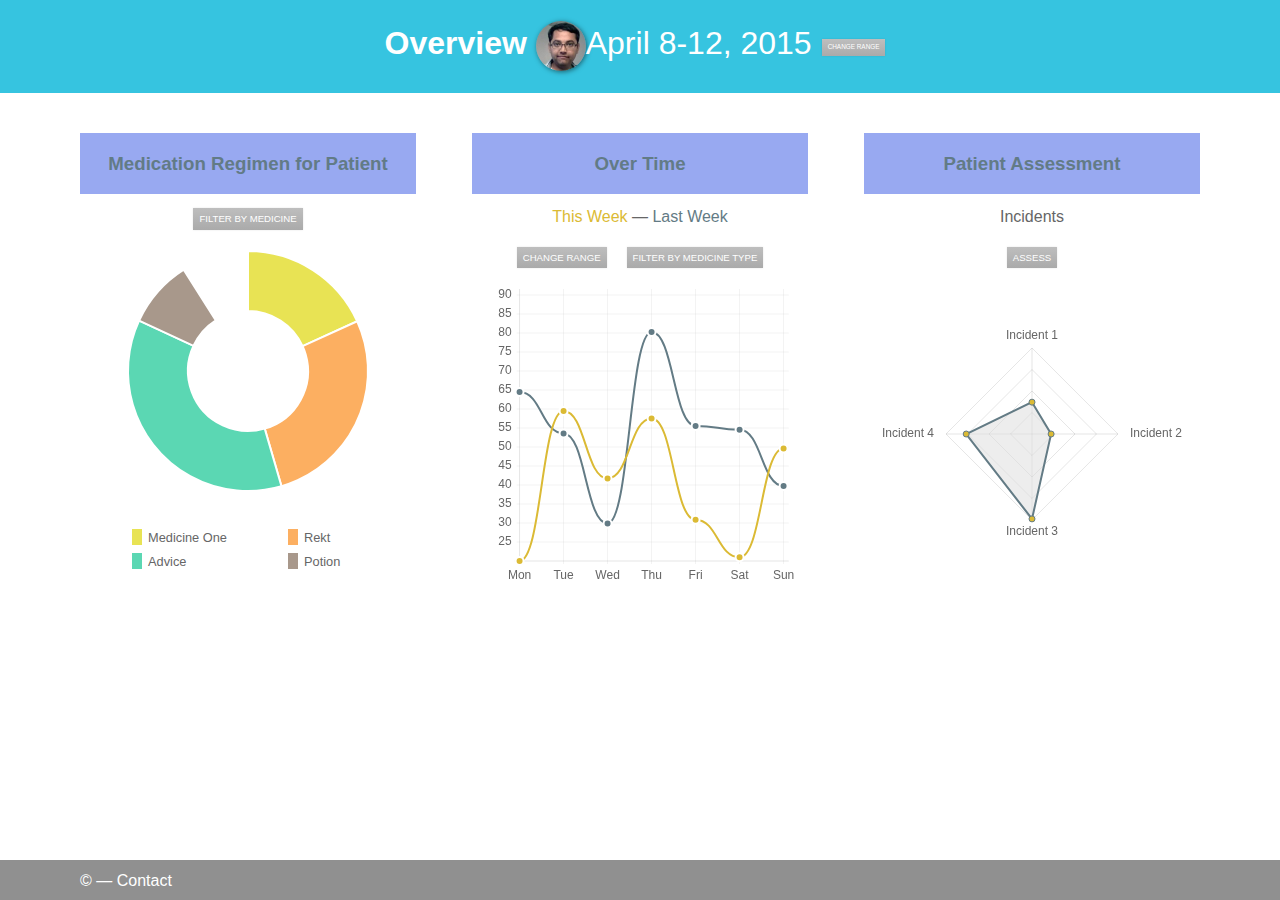
<file: dashboard/index.html>
<!DOCTYPE html>
<!--[if lt IE 7]>      <html class="no-js lt-ie9 lt-ie8 lt-ie7"> <![endif]-->
<!--[if IE 7]>         <html class="no-js lt-ie9 lt-ie8"> <![endif]-->
<!--[if IE 8]>         <html class="no-js lt-ie9"> <![endif]-->
<!--[if gt IE 8]><!--> <html class="no-js"> <!--<![endif]-->
    <head>
        <meta charset="utf-8">
        <meta http-equiv="X-UA-Compatible" content="IE=edge">
        <title>MedAnalytics</title>
        <meta name="description" content="">
        <meta name="viewport" content="width=device-width, initial-scale=1">

        <!-- Place favicon.ico and apple-touch-icon.png in the root directory -->
        <link href='http://fonts.googleapis.com/css?family=Montserrat' rel='stylesheet' type='text/css'>
        <link rel="stylesheet" href="css/normalize.css">
        <link rel="stylesheet" href="css/main.css">
        <script src="js/vendor/modernizr-2.6.2.min.js"></script>
    </head>
    <body>
        <!--[if lt IE 7]>
            <p class="browsehappy">You are using an <strong>outdated</strong> browser. Please <a href="http://browsehappy.com/">upgrade your browser</a> to improve your experience.</p>
        <![endif]-->

        <!-- Add your site or application content here -->
        <div class="wrapper">
            <header>
                <div class="container clearfix">
                    <h1>Overview <img src="ncm.jpg" class="chathead"><span>April 8-12, 2015</span><a class="button">Change Range</a></h1>
                </div>
            </header>
            <div class="container clearfix">
                <div class="third widget doughnut">
                    <h3>Medication Regimen for Patient</h3>
                    <p><a href="" class="button">Filter By Medicine</a></p>
                    <div class="canvas-container">
                        <canvas id="hours"></canvas>
                        <span class=""></span>
                    </div>
                    <div class="chart-legend">
                        <ul>
                            <li class="ship">Medicine One</li>
                            <li class="rework">Rekt</li>
                            <li class="admin">Advice</li>
                            <li class="prod">Potion</li>
                        </ul>
                    </div>
                </div>
                <div class="third widget line">
                    <div class="chart-legend">
                        <h3>Over Time</h3>
                        <p><span>This Week</span> &mdash; <strong>Last Week</strong></p>
                        <p><a href="" class="button">Change Range</a><a href="" class="button">Filter by Medicine Type</a></p>
                    </div>
                    <div class="canvas-container">
                        <canvas id="shipments"></canvas>
                    </div>
                </div>
                <div class="third widget">
                    <div class="chart-legend">
                        <h3>Patient Assessment</h3>
                        <p>Incidents</p>
                        <p><a href="" class="button" onclick="update()">Assess</a></p>
                    </div>
                    <div class="canvas-container">
                        <canvas id="departments"></canvas>
                    </div>
                </div>
            </div>
            <div class="push"></div>
        </div>
        <footer>
            <div class="container">
                &copy; &mdash; Contact<a href=""></a>
            </div>
        </footer>

        <script src="//ajax.googleapis.com/ajax/libs/jquery/1.10.1/jquery.min.js"></script>
        <script>window.jQuery || document.write('<script src="js/vendor/jquery-1.10.1.min.js"><\/script>')</script>
        <script src="js/plugins.js"></script>
        <script src="js/main.js"></script>
    </body>
</html>
</file>
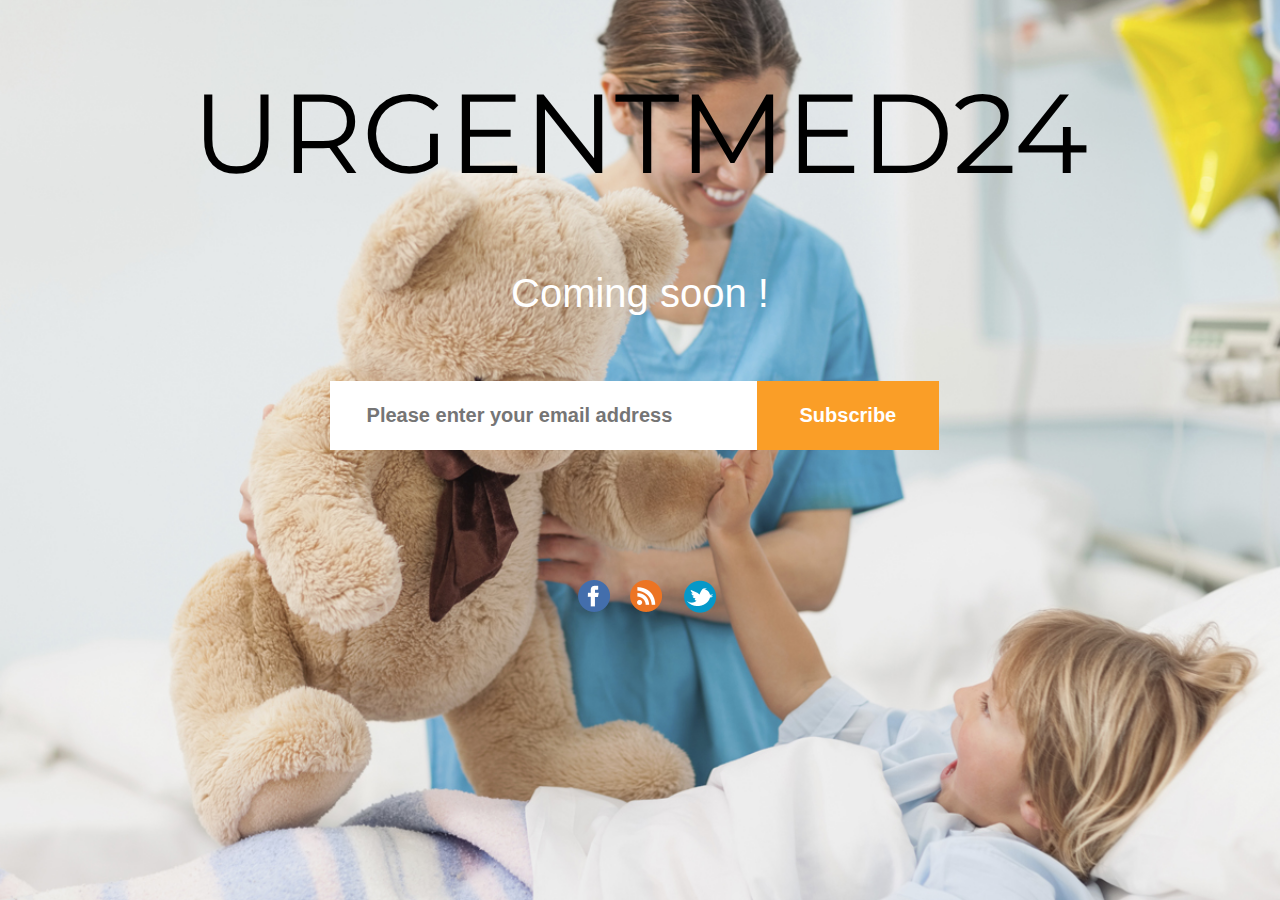
<file: soon/index.html>
<!--
Author: W3layouts
Author URL: http://w3layouts.com
License: Creative Commons Attribution 3.0 Unported
License URL: http://creativecommons.org/licenses/by/3.0/
-->
<!DOCTYPE html PUBLIC "-//W3C//DTD XHTML 1.1//EN" "http://www.w3.org/TR/xhtml11/DTD/xhtml11.dtd">
<html>
	<head><meta http-equiv="Content-Type" content="text/html; charset=UTF-8">
    <title>Coming Soon: UrgentMed24</title>
		<meta name="viewport" content="width=device-width, initial-scale=1.0">
		<link rel="stylesheet" type="text/css" href="css/style.css">
		<link href="http://fonts.googleapis.com/css?family=Montserrat:400,700" rel="stylesheet" type="text/css">
		<link href="http://fonts.googleapis.com/css?family=Lato:400,700,400italic,700italic" rel="stylesheet" type="text/css">
	</head>
	<body>
		<div class="wrap">
			<div class="content">
				<div class="logo">
					<a href="index.html"><h1>URGENTMED24</h1></a>
				</div>
				<p>Coming soon &#33;</p>
				<div class="form">
					<form id="contact-form" action="#" method="post">
						<input placeholder="Please enter your email address" type="email" tabindex="2" required>
						<input type="submit" name="submit" id="contact-submit" value="Subscribe">
					</form>

				</div>
				<div class="footer">
				<div class="social-icons">
					   <a href="#"><span class="simptip-position-bottom simptip-movable" data-tooltip="Facebook"><img src="img/f.png"></span></a>
				       <a href="#"> <span class="simptip-position-bottom simptip-movable" data-tooltip="Rss"><img src="img/r.png"></span></a>
				       <a href="#">  <span class="simptip-position-bottom simptip-movable" data-tooltip="Twitter"><img src="img/t1.png"></span></a>
					<div class="clear"> </div>
				</div>
				</div>
			</div>
		</div>
	</body>
</html>
</file>
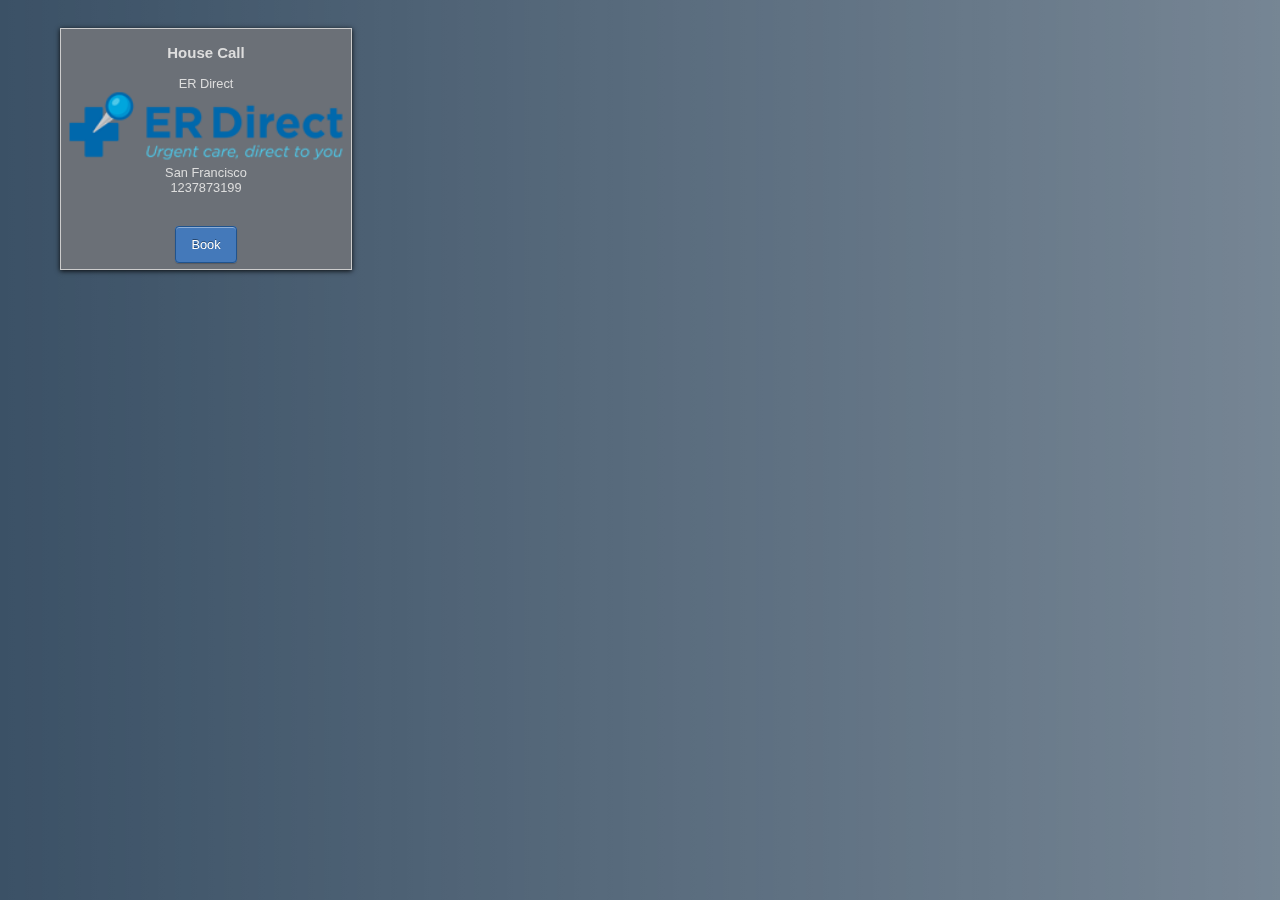
<file: cards/cards.html>
<!DOCTYPE html>
<html lang="en-us" dir="ltr" class="js no-touch cssanimations csstransforms csstransforms3d csstransitions cssfilters preserve3d">
<head>
	<meta http-equiv="Content-Type" content="text/html; charset=UTF-8">
	<link rel="stylesheet" href="main.css">
</script><script src="modernizr.min.js"></script>
<script src="jquery.min.js"></script>
</head>
<body>
	<script>
	// For IE11. May we one day live without your BS.
	Modernizr.addTest('preserve3d', function(){return Modernizr.testAllProps('transformStyle', 'preserve-3d');});
	</script>

<style type="text/css">
	body {
		max-width: 800px;
		padding-right: 60px;
	}
	.panel {
		float: left;
		width: 200px;
		height: 200px;
		margin: 20px;
		position: relative;
		font-size: .8em;

		-webkit-perspective: 600px;
		-moz-perspective: 600px;
						perspective: 600px;
	}
	/* -- make sure to declare a default for every property that you want animated -- */
	/* -- general styles, including Y axis rotation -- */
	.panel .front {
		float: none;
		position: absolute;
		top: 0;
		left: 0;
		z-index: 900;
		width: inherit;
		height: inherit;
		border: 1px solid #ccc;
		background: #6b7077;
		text-align: center;
		box-shadow: 0 1px 5px rgba(0,0,0,0.9);

		-webkit-transform: rotateX(0deg) rotateY(0deg);
			 -moz-transform: rotateX(0deg) rotateY(0deg);
						transform: rotateX(0deg) rotateY(0deg);

		-webkit-transform-style: preserve-3d;
			 -moz-transform-style: preserve-3d;
						transform-style: preserve-3d;

		-webkit-backface-visibility: hidden;
			 -moz-backface-visibility: hidden;
						backface-visibility: hidden;

		/* -- transition is the magic sauce for animation -- */
		-webkit-transition: all .4s ease-in-out;
						transition: all .4s ease-in-out;
	}
	.panel.flip .front {
		z-index: 900;
		border-color: #eee;
		background: #333;
		box-shadow: 0 15px 50px rgba(0,0,0,0.2);

		-webkit-transform: rotateY(180deg);
			 -moz-transform: rotateY(180deg);
						transform: rotateY(180deg);
	}

	.panel .back {
		float: none;
		position: absolute;
		top: 0;
		left: 0;
		z-index: 800;
		width: inherit;
		height: inherit;
		border: 1px solid #ccc;
		background: #333;
		text-shadow: 1px 1px 1px rgba(0,0,0,0.6);

		-webkit-transform: rotateY(-180deg);
			 -moz-transform: rotateY(-179deg); /* setting to 180 causes an unnatural-looking half-flip */
						transform: rotateY(-179deg);

		-webkit-transform-style: preserve-3d;
			 -moz-transform-style: preserve-3d;
						transform-style: preserve-3d;

		-webkit-backface-visibility: hidden;
			 -moz-backface-visibility: hidden;
						backface-visibility: hidden;

		/* -- transition is the magic sauce for animation -- */
		-webkit-transition: all .4s ease-in-out;
						transition: all .4s ease-in-out;
	}

	.panel.flip .back {
		z-index: 1000;
		background: #80868d;

		-webkit-transform: rotateX(0deg) rotateY(0deg);
			 -moz-transform: rotateX(0deg) rotateY(0deg);
						transform: rotateX(0deg) rotateY(0deg);

		box-shadow: 0 15px 50px rgba(0,0,0,0.2);
	}

	
  /* -- contact panel -- */
  .contact {
    width: 290px;
    height: 240px;
  }

  	/* -- cosmetics -- */
	.panel .pad {padding: 0 15px; }
	.panel.flip .action {display: none; }
	.block ol li {text-align: left; margin: 0 0 0 28px; }
	.block .action {display: block; padding: 3px; background: #333; text-align: right; font-size: .8em; opacity: 0; position: absolute; cursor: pointer; -webkit-transition: opacity .2s linear; }
	.block:hover .action {opacity: .7; }
	.circle div {border-radius: 100px; }
	.circle div h2 {padding-top: 3em; text-align: center; }
.button-link {
    padding: 10px 15px;
    background: #4479BA;
    color: #FFF;
   -webkit-border-radius: 4px;
   -moz-border-radius: 4px;
    border-radius: 4px;
    border: solid 1px #20538D;
    text-shadow: 0 -1px 0 rgba(0, 0, 0, 0.4);
    -webkit-box-shadow: inset 0 1px 0 rgba(255, 255, 255, 0.4), 0 1px 1px rgba(0, 0, 0, 0.2);
    -moz-box-shadow: inset 0 1px 0 rgba(255, 255, 255, 0.4), 0 1px 1px rgba(0, 0, 0, 0.2);
    box-shadow: inset 0 1px 0 rgba(255, 255, 255, 0.4), 0 1px 1px rgba(0, 0, 0, 0.2);
    -webkit-transition-duration: 0.2s;
    -moz-transition-duration: 0.2s;
    transition-duration: 0.2s;
    text-decoration: none;
}

.button-link:hover {
    background: #356094;
    border: solid 1px #2A4E77;
    text-decoration: none;
}

.featuredImg {
    width: 100%;
    padding: 0;
    margin: 0;
    text-align: center;
    position: relative;
    overflow: hidden;
}
</style>
<script>
	$(document).ready(function(){

		// set up hover panels
		// although this can be done without JavaScript, we've attached these events
		// because it causes the hover to be triggered when the element is tapped on a touch device
		$('.hover').hover(function(){
			$(this).addClass('flip');
		},function(){
			$(this).removeClass('flip');
		});

		// set up click/tap panels
		$('.click').toggle(function(){
			$(this).addClass('flip');
		},function(){
			$(this).removeClass('flip');
		});

		// set up block configuration
		$('.block .action').click(function(){
			$('.block').addClass('flip');
		});
		$('.block .edit-submit').click(function(e){
			$('.block').removeClass('flip');

			// why not update that list for fun?
			$('#list-title').text($('#form_title').val());
			$('#list-items').empty();
			for (var num = $('#form_items').val(); num >= 1; num--) {
				$('#list-items').append('<li>Super seller</li>');
			}
			e.preventDefault();
		});

		// set up contact form link
		$('.contact .action').click(function(e){
			$('.contact').addClass('flip');
			e.preventDefault();
		});
		$('.contact .edit-submit').click(function(e){
			$('.contact').removeClass('flip');
			e.preventDefault();
		});

	});
</script>
<div class="contact panel">
    <div class="front">
        <h3>House Call</h3>ER Direct
        <br>
        <img src="erd.png" class="featuredImg"> San Francisco
        <br> 1237873199
        <p>
            <br><br>
            <a class="action button-link" href="#form">Book</a>
        </p>
    </div>
    <div class="back" id="contact">
        <div class="pad">
            <h3>Book</h3>
            <form method="post">
                <p>
                    <input id="f-name" name="f-name" placeholder="name" type="text">
                </p>
                <p>
                    <input id="f-email" name="f-email" placeholder="email" type="text">
                </p>
                <p>
                    <select id="f-how" name="f-how">
                        <option value="">
                            How did you hear about us?
                        </option>
                        <option value="internet">
                            Internet
                        </option>
                    </select>
                </p>
                <p>
                    <textarea id="f-msg" name="f-msg" placeholder="Enter your message"></textarea>
                </p>
                <input class="button-link" type="submit" value="Send Message">
            </form>
        </div>
    </div>
</div>
</body></html>
</file>
<file: dashboard/css/main.css>
/*
 * HTML5 Boilerplate
 *
 * What follows is the result of much research on cross-browser styling.
 * Credit left inline and big thanks to Nicolas Gallagher, Jonathan Neal,
 * Kroc Camen, and the H5BP dev community and team.
 */

/* ==========================================================================
   Base styles: opinionated defaults
   ========================================================================== */

html,
button,
input,
select,
textarea {
    color: #222;
}

body {
    font-size: 1em;
    line-height: 1.4;
}

/*
 * Remove text-shadow in selection highlight: h5bp.com/i
 * These selection rule sets have to be separate.
 * Customize the background color to match your design.
 */

::-moz-selection {
    background: #b3d4fc;
    text-shadow: none;
}

::selection {
    background: #b3d4fc;
    text-shadow: none;
}

/*
 * A better looking default horizontal rule
 */

hr {
    display: block;
    height: 1px;
    border: 0;
    border-top: 1px solid #ccc;
    margin: 1em 0;
    padding: 0;
}

/*
 * Remove the gap between images, videos, audio and canvas and the bottom of
 * their containers: h5bp.com/i/440
 */

audio,
canvas,
img,
video {
    vertical-align: middle;
}

/*
 * Remove default fieldset styles.
 */

fieldset {
    border: 0;
    margin: 0;
    padding: 0;
}

/*
 * Allow only vertical resizing of textareas.
 */

textarea {
    resize: vertical;
}

/* ==========================================================================
   Browse Happy prompt
   ========================================================================== */

.browsehappy {
    margin: 0.2em 0;
    background: #ccc;
    color: #000;
    padding: 0.2em 0;
}

/* ==========================================================================
   Author's custom styles
   ========================================================================== */
html, body {
    height: 100%;
}
body {
    font-family: 'Source Sans Pro', sans-serif;
    color: #666;
}
/* STICKY FOOTER */
.wrapper {
    min-height: 100%;
    height: auto !important;
    height: 100%;
    margin: 0 auto -40px; /* the bottom margin is the negative value of the footer's height */
}
footer {
    padding: 10px;
    background: #909090;
    color: #fff;
    font-weight: 200;
    height: 20px; /* .push must be the same height as .footer */
}
.push {
    height: 40px;
}

/* button */
.button {
    cursor: pointer;
    text-decoration: none;
    font-size: 0.6em;
    font-weight: 400;
    text-transform: uppercase;
    display: inline-block;
    padding: 4px 6px;
    margin: 0 10px;
    position: relative;
    background: #ccc;
    color: #fff;
    box-shadow: 0 0 2px rgba(0,0,0,0.1);
    background: rgb(190,190,190); /* Old browsers */
    background: -moz-linear-gradient(top, rgba(190,190,190,1) 0%, rgba(170,170,170,1) 100%); /* FF3.6+ */
    background: -webkit-gradient(linear, left top, left bottom, color-stop(0%,rgba(190,190,190,1)), color-stop(100%,rgba(170,170,170,1))); /* Chrome,Safari4+ */
    background: -webkit-linear-gradient(top, rgba(190,190,190,1) 0%,rgba(170,170,170,1) 100%); /* Chrome10+,Safari5.1+ */
    background: -o-linear-gradient(top, rgba(190,190,190,1) 0%,rgba(170,170,170,1) 100%); /* Opera 11.10+ */
    background: -ms-linear-gradient(top, rgba(190,190,190,1) 0%,rgba(170,170,170,1) 100%); /* IE10+ */
    background: linear-gradient(to bottom, rgba(190,190,190,1) 0%,rgba(170,170,170,1) 100%); /* W3C */
    filter: progid:DXImageTransform.Microsoft.gradient( startColorstr='#bebebe', endColorstr='#aaaaaa',GradientType=0 ); /* IE6-9 */
}
a.button:hover {
    background: #637b85;
}

/* Header styles */
header {
    text-align: center;
    background: #36c4e0;
    color: #fff;
    margin-bottom: 40px;
}
header span {
    font-weight: 200;
}
header .button {
    font-size: 0.2em;
    top: -6px;
}

/* various containers */
.container {
    width: 200px;
    margin: 0 auto;
}
.canvas-container {
    min-height: 300px;
    max-height: 600px;
    position: relative;
}
.widget {
    position: relative;
    margin-bottom: 80px;
    background: #fff;
    padding: 12px;
    margin-bottom: 30px;
    -webkit-box-sizing: border-box;
    -moz-box-sizing: border-box;
    box-sizing: border-box;
}
.widget p {
    margin-top: 0;
    text-align: center;
}
.widget h3 {
    margin: -12px 0 12px -12px;
    padding: 12px;
    width: 100%;
    text-align: center;
    color: #627b86;
    line-height: 2em;
    background: #98a9f1;
}


/* Doughnut-specific */
.widget.doughnut .canvas-container {
    min-height: 250px;
    max-height: 550px;
}
.widget.doughnut .status {
    display: block;
    position: absolute;
    top: 50%;
    left: 50%;
    width: 30%;
    height: 0;
    padding-top: 12%;
    padding-bottom: 18%;
    color: #444;
    margin-top: -15%;
    margin-left: -15%;
    font-size: 1.4em;
    font-weight: 700;
    text-align: center;
    border-radius: 50%;
    background-color: #aaa;
    background-image: url([data-uri]);
    background-repeat: no-repeat;
    background-size: 30%;
    background-position: center;
}
/* Line-specific */
.widget.line p span {
    color: #dbba34;
}
.widget.line p strong {
    color: #637b85;
    font-weight: 400;
}



.chart-legend ul {
    list-style: none;
    width: 100%;
    margin: 30px auto 0;
}
.chart-legend li {
    text-indent: 16px;
    line-height: 24px;
    position: relative;
    font-weight: 200;
    display: block;
    float: left;
    width: 50%;
    font-size: 0.8em;
}
.chart-legend  li:before {
    display: block;
    width: 10px;
    height: 16px;
    position: absolute;
    left: 0;
    top: 3px;
    content: "";
}
.ship:before { background-color: #E8E354; }
.rework:before { background-color: #FCAF61; }
.admin:before { background-color: #5BD7B3; }
.prod:before { background-color: #A8988B; }

@media only screen and (min-width:300px){
    .container {
        width: 300px;
        margin: 0 auto;
    }
}

@media only screen and (min-width:600px){
    .container {
        width: 580px;
        margin: 0 auto;
    }
    .third {
        float: left;
        width: 47.5%;
        margin-left: 5%;
    }
    .third:first-child {
        margin-left: 0;
    }
    .third:last-child {
        display: block;
        width: 100%;
        margin-left: 0;
    }
}

@media only screen and (min-width:960px){
    .container {
        width: 940px;
    }
    .third {
        float: left;
        width: 30%;
        margin-left: 2.5%;
        margin-right: 2.5%;
    }
    .third:first-child {
        margin-left: 0;
    }
    .third:last-child {
        margin-right: 0;
        margin-left: 2.5%;
        width: 30%;
    }
}
@media only screen and (min-width:1140px){
    .container {
        width: 1120px;
    }
}
@media only screen and (min-width:1360px){
    .container {
        width: 1300px;
    }
}



/* ==========================================================================
   Helper classes
   ========================================================================== */

/*
 * Image replacement
 */

.ir {
    background-color: transparent;
    border: 0;
    overflow: hidden;
    /* IE 6/7 fallback */
    *text-indent: -9999px;
}

.ir:before {
    content: "";
    display: block;
    width: 0;
    height: 150%;
}

/*
 * Hide from both screenreaders and browsers: h5bp.com/u
 */

.hidden {
    display: none !important;
    visibility: hidden;
}

/*
 * Hide only visually, but have it available for screenreaders: h5bp.com/v
 */

.visuallyhidden {
    border: 0;
    clip: rect(0 0 0 0);
    height: 1px;
    margin: -1px;
    overflow: hidden;
    padding: 0;
    position: absolute;
    width: 1px;
}

/*
 * Extends the .visuallyhidden class to allow the element to be focusable
 * when navigated to via the keyboard: h5bp.com/p
 */

.visuallyhidden.focusable:active,
.visuallyhidden.focusable:focus {
    clip: auto;
    height: auto;
    margin: 0;
    overflow: visible;
    position: static;
    width: auto;
}

/*
 * Hide visually and from screenreaders, but maintain layout
 */

.invisible {
    visibility: hidden;
}

/*
 * Clearfix: contain floats
 *
 * For modern browsers
 * 1. The space content is one way to avoid an Opera bug when the
 *    `contenteditable` attribute is included anywhere else in the document.
 *    Otherwise it causes space to appear at the top and bottom of elements
 *    that receive the `clearfix` class.
 * 2. The use of `table` rather than `block` is only necessary if using
 *    `:before` to contain the top-margins of child elements.
 */

.clearfix:before,
.clearfix:after {
    content: " "; /* 1 */
    display: table; /* 2 */
}

.clearfix:after {
    clear: both;
}

/*
 * For IE 6/7 only
 * Include this rule to trigger hasLayout and contain floats.
 */

.clearfix {
    *zoom: 1;
}

/* ==========================================================================
   EXAMPLE Media Queries for Responsive Design.
   These examples override the primary ('mobile first') styles.
   Modify as content requires.
   ========================================================================== */

@media only screen and (min-width: 35em) {
    /* Style adjustments for viewports that meet the condition */
}

@media print,
       (-o-min-device-pixel-ratio: 5/4),
       (-webkit-min-device-pixel-ratio: 1.25),
       (min-resolution: 120dpi) {
    /* Style adjustments for high resolution devices */
}

/* ==========================================================================
   Print styles.
   Inlined to avoid required HTTP connection: h5bp.com/r
   ========================================================================== */

@media print {
    * {
        background: transparent !important;
        color: #000 !important; /* Black prints faster: h5bp.com/s */
        box-shadow: none !important;
        text-shadow: none !important;
    }

    a,
    a:visited {
        text-decoration: underline;
    }

    a[href]:after {
        content: " (" attr(href) ")";
    }

    abbr[title]:after {
        content: " (" attr(title) ")";
    }

    /*
     * Don't show links for images, or javascript/internal links
     */

    .ir a:after,
    a[href^="javascript:"]:after,
    a[href^="#"]:after {
        content: "";
    }

    pre,
    blockquote {
        border: 1px solid #999;
        page-break-inside: avoid;
    }

    thead {
        display: table-header-group; /* h5bp.com/t */
    }

    tr,
    img {
        page-break-inside: avoid;
    }

    img {
        max-width: 100% !important;
    }

    @page {
        margin: 0.5cm;
    }

    p,
    h2,
    h3 {
        orphans: 3;
        widows: 3;
    }

    h2,
    h3 {
        page-break-after: avoid;
    }
}

.chathead{
  width: 50px;
  height: 50px;
  border-radius: 2em;
  box-shadow: 1px 1px 5px rgba(0,0,0,.5);
  right: 28em;
  top: 120px;
}
</file>
<file: cards/main.css>
body {
  background-color: #3b5166;
  background-image: -webkit-linear-gradient(left, rgba(255,255,255,.0), rgba(255,255,255,.3)); /* Chrome 10+, Saf5.1+ */
  background-image:         linear-gradient(left, #3b5166, #758493);
  color:#ddd;
  padding:0 2em;
  font-family: helvetica, sans-serif;
  }
h1 {font-size:3em; margin:.5em 0; text-transform:lowercase; text-shadow:1px 1px 1px rgba(0,0,0,0.5); }
h2 {text-shadow:1px 1px 1px rgba(0,0,0,0.3); }
a {color:inherit; }
p {text-shadow:1px 1px 1px rgba(0,0,0,0.3); }
p a {color:#fff; }
p strong,
p b {color:#fff; }
abbr {cursor:help; }

::selection {background: #555; color: #fff; }
::-moz-selection{background: #555; color: #fff; }
::-webkit-selection{background: #555; color: #fff; }

.intro {position: relative; max-width: 720px; }
.intro .info {width: 2em; height: 12px; margin: 0 4px 0 0; padding: 4px 4px 2px 4px; font-weight: 700; color: #333; position: absolute; right: 0; top: 0; z-index: 500; cursor: pointer; }
.intro .info.open {color: #fff; }
.intro .info .about {opacity: 0; width: 400px; padding: 1.5em 1em 0 1em; color: #fff; border: 1px solid rgba(255,255,255,0.6); border-radius: 3px; background: rgba(35,35,35,0.8); -moz-transition: all .2s linear; -webkit-transition: all .2s linear; position: absolute; right: -160px; top: -18px; z-index: 400; }
.intro .info.open .about {opacity: 1; }
.intro .info .close {opacity: 0; display: block; width: auto; padding: 2px 6px; background: rgba(200,200,200,0.4); color: #fff; font-size: smaller; position: absolute; top: -1px; z-index: 700; }
.intro .info.open .close {opacity: 1; }

#other {clear:both; position:fixed; top:4%; right:2%; z-index:1001; text-align: right; }
#other ul li {
  list-style-type:none;
  color: #000;
  text-shadow:1px 1px 1px rgba(255,255,255,0.4);
  opacity: .8;
  -webkit-transition: all .1s ease-out;
  -moz-transition: all .1s ease-out;
  -o-transition: all .1s ease-out;
  -ms-transition: all .1s ease-out;
  transition: all .1s ease-out;
  }
#other ul li:hover {opacity: 1; }
#other ul li a {
  display: block;
  width: 100%;
  margin-right: 5px;
  padding: 5px 10px 5px 0;
  background: transparent;
  border: 1px solid transparent;
  border-width: 0 1px 1px 0;
  color:#ddd;
  text-shadow:0 1px 0px rgba(0,0,0,0.4);
  -webkit-transition: all .2s ease-out;
  -moz-transition: all .1s ease-out;
  -o-transition: all .1s ease-out;
  -ms-transition: all .1s ease-out;
  transition: all .1s ease-out;
  }
#other ul li:hover a {background: rgba(0,0,0,0.7); border-color: rgba(255,255,255,.5); -webkit-transform: scale(1.05); text-decoration: none; }
#other .credit {padding-top: 1em; }

.instructions,
.warning {max-width: 800px; padding-right: 146px; }
.warning {color:#fff; text-shadow: 1px 1px 0 rgba(0,0,0,0.3); }
.warning a {color:#fff; text-shadow: 0 1px 0 rgba(0,0,0,0.4); }

code {white-space: nowrap; }
</file>
<file: soon/css/style.css>
/* reset */
html,body,div,span,applet,object,iframe,h1,h2,h3,h4,h5,h6,p,blockquote,pre,a,abbr,acronym,address,big,cite,code,del,dfn,em,img,ins,kbd,q,s,samp,small,strike,strong,sub,sup,tt,var,b,u,i,dl,dt,dd,ol,nav ul,nav li,fieldset,form,label,legend,table,caption,tbody,tfoot,thead,tr,th,td,article,aside,canvas,details,embed,figure,figcaption,footer,header,hgroup,menu,nav,output,ruby,section,summary,time,mark,audio,video{margin:0;padding:0;border:0;font-size:100%;font:inherit;vertical-align:baseline;}
article, aside, details, figcaption, figure,footer, header, hgroup, menu, nav, section {display: block;}
ol,ul{list-style:none;margin:0px;padding:0px;}
blockquote,q{quotes:none;}
blockquote:before,blockquote:after,q:before,q:after{content:'';content:none;}
table{border-collapse:collapse;border-spacing:0;}
/* start editing from here */
a{text-decoration:none;}
.txt-rt{text-align:right;}/* text align right */
.txt-lt{text-align:left;}/* text align left */
.txt-center{text-align:center;}/* text align center */
.float-rt{float:right;}/* float right */
.float-lt{float:left;}/* float left */
.clear{clear:both;}/* clear float */
.pos-relative{position:relative;}/* Position Relative */
.pos-absolute{position:absolute;}/* Position Absolute */
.vertical-base{	vertical-align:baseline;}/* vertical align baseline */
.vertical-top{	vertical-align:top;}/* vertical align top */
nav.vertical ul li{	display:block;}/* vertical menu */
nav.horizontal ul li{	display: inline-block;}/* horizontal menu */
img{width:100%;}
/*end reset*/
body {
	background: url(../img/soon.jpg) no-repeat center center fixed;
	background-size: cover;
	font-family: 'Open Sans', sans-serif;
}
.wrap
{
	width:70%;
	margin: 0 auto;
}
.content
{
	padding-top: 65px ;
	
	text-align: center;
}
.logo
{
	text-align: center;
	padding: 20 0px;
	display: block;
}
.logo a
{
	display: inline-block;
}
.logo a h1
{
font-family: 'Montserrat';
font-size: 7em;
color: black;
}
.content p
{
	color: #fff;
	font-size: 40px;
	padding-top: 70px;
	font-family: 'Open Sans', sans-serif;
}
/*---start-form----*/

.form{
	width: 60%;
margin: 65px 20px 20px 223px;
position: relative;
}
.form form {
background: #FFF;

}
.notified form{
	text-align:center;
	border: 1px solid #323733;
	background: #323733;
	border-radius: 6px;
}
.form input[type="email"]{
	width: 88%;
	padding:23px;
	color:#d9d9d9;
	font-size:20px;
	 outline:none;
	 border: none;
	 background:#fff;
	margin: 0px;
		font-family: 'Open Sans', sans-serif;
		font-weight: 600;
		-webkit-appearance: none;
}
.form input[type="email"]:focus
{
color: #474747;
outline: none;
	font-family: 'Open Sans', sans-serif;
}
.form input[type="submit"]{
	background:#fa9e27;
	padding: 23px ;
	border:none;
	color:#ffffff;
	outline:none;
	cursor:pointer;
	margin: 0px;
	width:30%;
	font-size:20px;
		font-family: 'Open Sans', sans-serif;
	font-weight: 600;
	-webkit-transition: all 0.3s;
-moz-transition: all 0.3s;
transition: all 0.3s;
-webkit-appearance: none;
position: absolute;
right: 0;
border-radius: 0;
}
.form input[type="button"]:hover
{
	
	background: #BB7419;
}
/*----end-form-----*/
/*-----social-icons-----*/
.footer {
padding-top: 30px;
}
.social-icons
{
	margin: 0% 42%;
	padding-top: 70px;
	width: 20%;
}
.social-icons a{
		padding: 10px;
	float:left;
}
.social-icons a img{
	width:100%;
	
}
/*--------social simptip--------*/
[data-tooltip] {
position: relative;
display: inline-block;
}
[data-tooltip].simptip-position-bottom:before {
border-bottom-color: #000;
}
[data-tooltip].simptip-position-bottom:after {
background-color: #000;
color: #fff;
}
[data-tooltip]:before {
content: '';
position: absolute;
border-width: 6px;
border-style: solid;
border-color: rgba(0, 0, 0, 0);
}
[data-tooltip]:before, [data-tooltip]:after {
position: absolute;
visibility: hidden;
opacity: 0;
z-index: 999999;
}
[data-tooltip]:after {
height: 22px;
padding: 11px 11px 0;
font-size: 13px;
line-height: 11px;
content: attr(data-tooltip);
white-space: nowrap;
}
[data-tooltip]:hover, [data-tooltip]:focus {
background-color: rgba(0, 0, 0, 0);
}
[data-tooltip]:hover:before, [data-tooltip]:hover:after, [data-tooltip]:focus:before, [data-tooltip]:focus:after {
visibility: visible;
opacity: 1;
}
.simptip-position-bottom.simptip-movable:before {
margin-top: -15px;
}
.simptip-position-bottom.simptip-movable:after {
margin-top: -3px;
}
.simptip-position-bottom:before, .simptip-position-bottom:after, .simptip-position-top:before, .simptip-position-top:after {
left: 32%;
}
.simptip-position-bottom:before, .simptip-position-bottom:after {
top: 110%;
}
.simptip-position-bottom:after, .simptip-position-top:after {
margin-left: -18px;
}
.simptip-position-right.simptip-movable:before, .simptip-position-right.simptip-movable:after, .simptip-position-left.simptip-movable:before, .simptip-position-left.simptip-movable:after, .simptip-position-top.simptip-movable:before, .simptip-position-top.simptip-movable:after, .simptip-position-bottom.simptip-movable:before, .simptip-position-bottom.simptip-movable:after {
-webkit-transition: all .1s linear;
-moz-transition: all .1s linear;
-o-transition: all .1s linear;
-ms-transition: all .1s linear;
transition: all .1s linear;
}
.simptip-position-bottom.simptip-movable:hover:before, .simptip-position-bottom.simptip-movable:hover:after {
-webkit-transform: translateY(10px);
-moz-transform: translateY(10px);
-ms-transform: translateY(10px);
-o-transform: translateY(10px);
transform: translateY(10px);
}
/*------------end social simptip----------------*/
.footer p {
color: #fff;
font-size: 0.85em;
line-height: 1.8em;
padding: 20px;
font-family: 'Open Sans', sans-serif;
}
.footer p a {
color: #fa9e27;
-webkit-transition: all 0.3s ease-out;
-moz-transition: all 0.3s ease-out;
-ms-transition: all 0.3s ease-out;
-o-transition: all 0.3s ease-out;
transition: all 0.3s ease-out;

}
.footer p a:hover {
	color:#fff;
-
}
.footer p span{
	color: #fa9e27;
}
/*-------------response-----------------*/
@media only screen and (max-width: 1440px) and (min-width: 1366px)
{
.form {
margin: 65px 20px 20px 194px;
}
}
@media only screen and (max-width: 1366px) and (min-width: 1280px)
{
.form {
width: 64%;
margin: 65px 20px 20px 165px;
}
}
@media only screen and (max-width: 1280px) and (min-width: 1024px)
{
	.form {
width: 68%;
margin: 65px 20px 20px 138px;
}
}
@media only screen and (max-width: 1024px) and (min-width: 768px)
{
	.form {
width: 86%;
margin: 65px 20px 20px 45px;
}
.social-icons {
width: 24%;
}
}
@media only screen and (max-width:768px) and (min-width: 640px)
{
.form {
width: 91%;
margin: 65px 20px 20px 17px;
}
.form input[type="text"] {
width: 69%;
}
.form input[type="button"] {
width: 30%;
}
.social-icons {
margin: 0% 35%;
width: 31%;
}
}
@media only screen and (max-width:640px) and (min-width: 480px)
{
.form {
width: 93%;
margin: 65px 20px 20px 17px;
}
.form input[type="text"] {
width: 64%;
}
.form input[type="button"] {
width:35%;

}
.social-icons {
margin: 0% 30%;
width: 38%;

}
}
@media only screen and (max-width:480px) and (min-width: 320px)
{

.form {
width: 93%;
margin: 65px 20px 20px 10px;
}
.form input[type="text"] {

width: 60%;
font-size:16px;
padding: 20px;
}
.form input[type="button"] {

width:38.6%;
font-size:16px;
padding: 20px;
}
.social-icons {
margin: 0% 28%;
width: 50%;

}
.content {
padding-top: 40px;
}
.content p {
padding-top: 40px;
}
.footer {
padding-top: 20px;
}
.footer p 
{
	padding: 20px;
}
}
</file>
